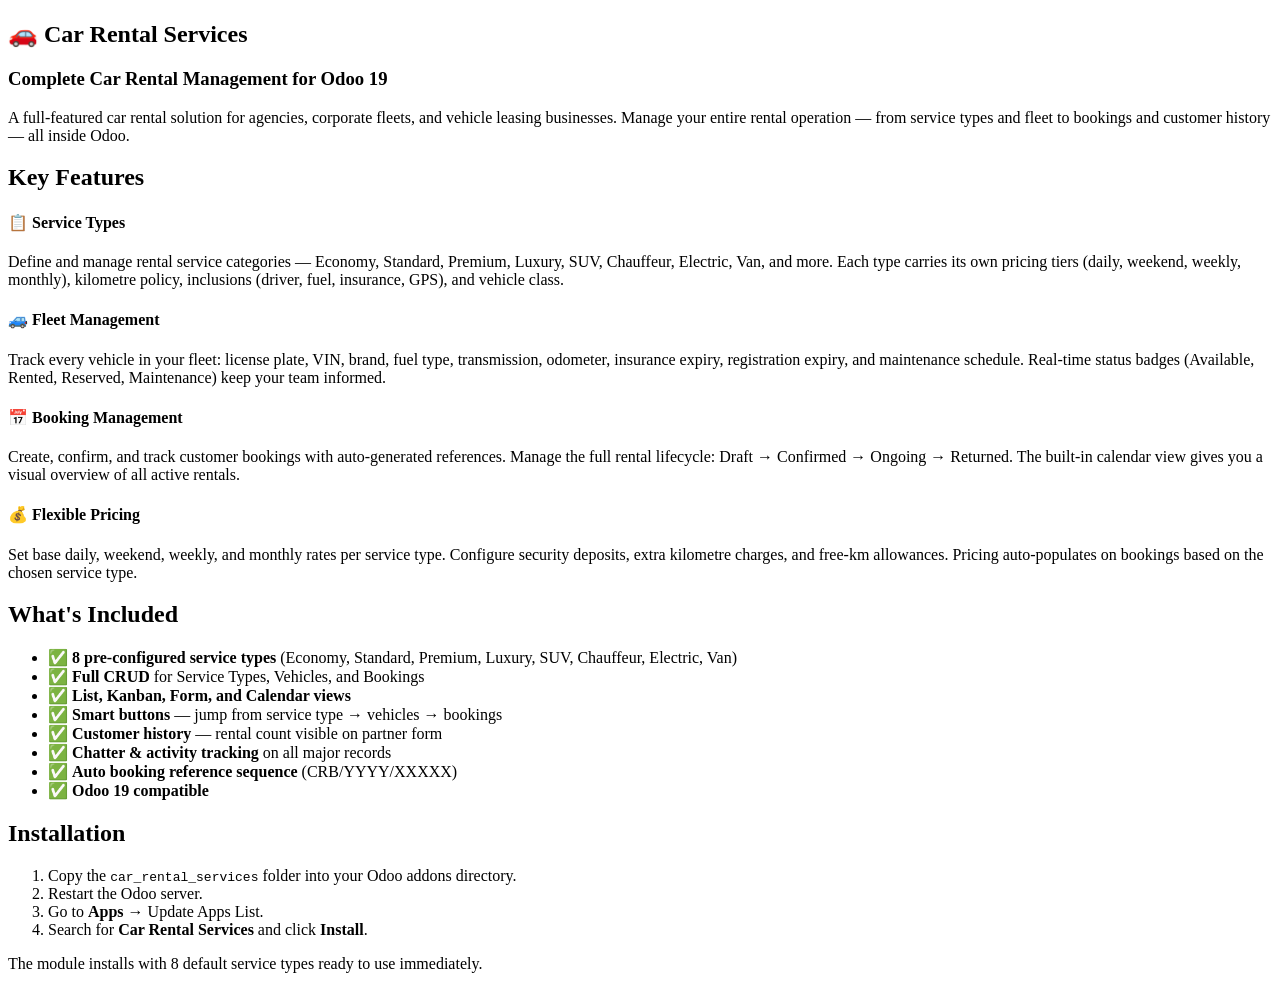
<file: car_rental_services/static/description/index.html>
<!DOCTYPE html>
<html>
<head>
    <meta charset="UTF-8"/>
</head>
<body>

<section class="oe_container">
    <div class="oe_row oe_spaced">
        <h2 class="oe_slogan">🚗 Car Rental Services</h2>
        <h3 class="oe_slogan">Complete Car Rental Management for Odoo 19</h3>
        <p class="oe_mt32 text-center">
            A full-featured car rental solution for agencies, corporate fleets, and vehicle leasing businesses.
            Manage your entire rental operation — from service types and fleet to bookings and customer history —
            all inside Odoo.
        </p>
    </div>
</section>

<section class="oe_container oe_dark">
    <div class="oe_row oe_spaced">
        <h2 class="oe_slogan">Key Features</h2>
        <div class="oe_span6">
            <div class="oe_demo oe_picture oe_screenshot">
                <h4>📋 Service Types</h4>
                <p>
                    Define and manage rental service categories — Economy, Standard, Premium, Luxury, SUV, Chauffeur, Electric, Van, and more.
                    Each type carries its own pricing tiers (daily, weekend, weekly, monthly), kilometre policy, inclusions (driver, fuel, insurance, GPS), and vehicle class.
                </p>
            </div>
        </div>
        <div class="oe_span6">
            <div class="oe_demo oe_picture oe_screenshot">
                <h4>🚙 Fleet Management</h4>
                <p>
                    Track every vehicle in your fleet: license plate, VIN, brand, fuel type, transmission, odometer, insurance expiry, registration expiry, and maintenance schedule.
                    Real-time status badges (Available, Rented, Reserved, Maintenance) keep your team informed.
                </p>
            </div>
        </div>
    </div>
</section>

<section class="oe_container">
    <div class="oe_row oe_spaced">
        <div class="oe_span6">
            <h4>📅 Booking Management</h4>
            <p>
                Create, confirm, and track customer bookings with auto-generated references.
                Manage the full rental lifecycle: Draft → Confirmed → Ongoing → Returned.
                The built-in calendar view gives you a visual overview of all active rentals.
            </p>
        </div>
        <div class="oe_span6">
            <h4>💰 Flexible Pricing</h4>
            <p>
                Set base daily, weekend, weekly, and monthly rates per service type.
                Configure security deposits, extra kilometre charges, and free-km allowances.
                Pricing auto-populates on bookings based on the chosen service type.
            </p>
        </div>
    </div>
</section>

<section class="oe_container oe_dark">
    <div class="oe_row oe_spaced">
        <h2 class="oe_slogan">What's Included</h2>
        <ul>
            <li>✅ <strong>8 pre-configured service types</strong> (Economy, Standard, Premium, Luxury, SUV, Chauffeur, Electric, Van)</li>
            <li>✅ <strong>Full CRUD</strong> for Service Types, Vehicles, and Bookings</li>
            <li>✅ <strong>List, Kanban, Form, and Calendar views</strong></li>
            <li>✅ <strong>Smart buttons</strong> — jump from service type → vehicles → bookings</li>
            <li>✅ <strong>Customer history</strong> — rental count visible on partner form</li>
            <li>✅ <strong>Chatter &amp; activity tracking</strong> on all major records</li>
            <li>✅ <strong>Auto booking reference sequence</strong> (CRB/YYYY/XXXXX)</li>
            <li>✅ <strong>Odoo 19 compatible</strong></li>
        </ul>
    </div>
</section>

<section class="oe_container">
    <div class="oe_row oe_spaced">
        <h2 class="oe_slogan">Installation</h2>
        <ol>
            <li>Copy the <code>car_rental_services</code> folder into your Odoo addons directory.</li>
            <li>Restart the Odoo server.</li>
            <li>Go to <strong>Apps</strong> → Update Apps List.</li>
            <li>Search for <strong>Car Rental Services</strong> and click <strong>Install</strong>.</li>
        </ol>
        <p>The module installs with 8 default service types ready to use immediately.</p>
    </div>
</section>

</body>
</html>
</file>
